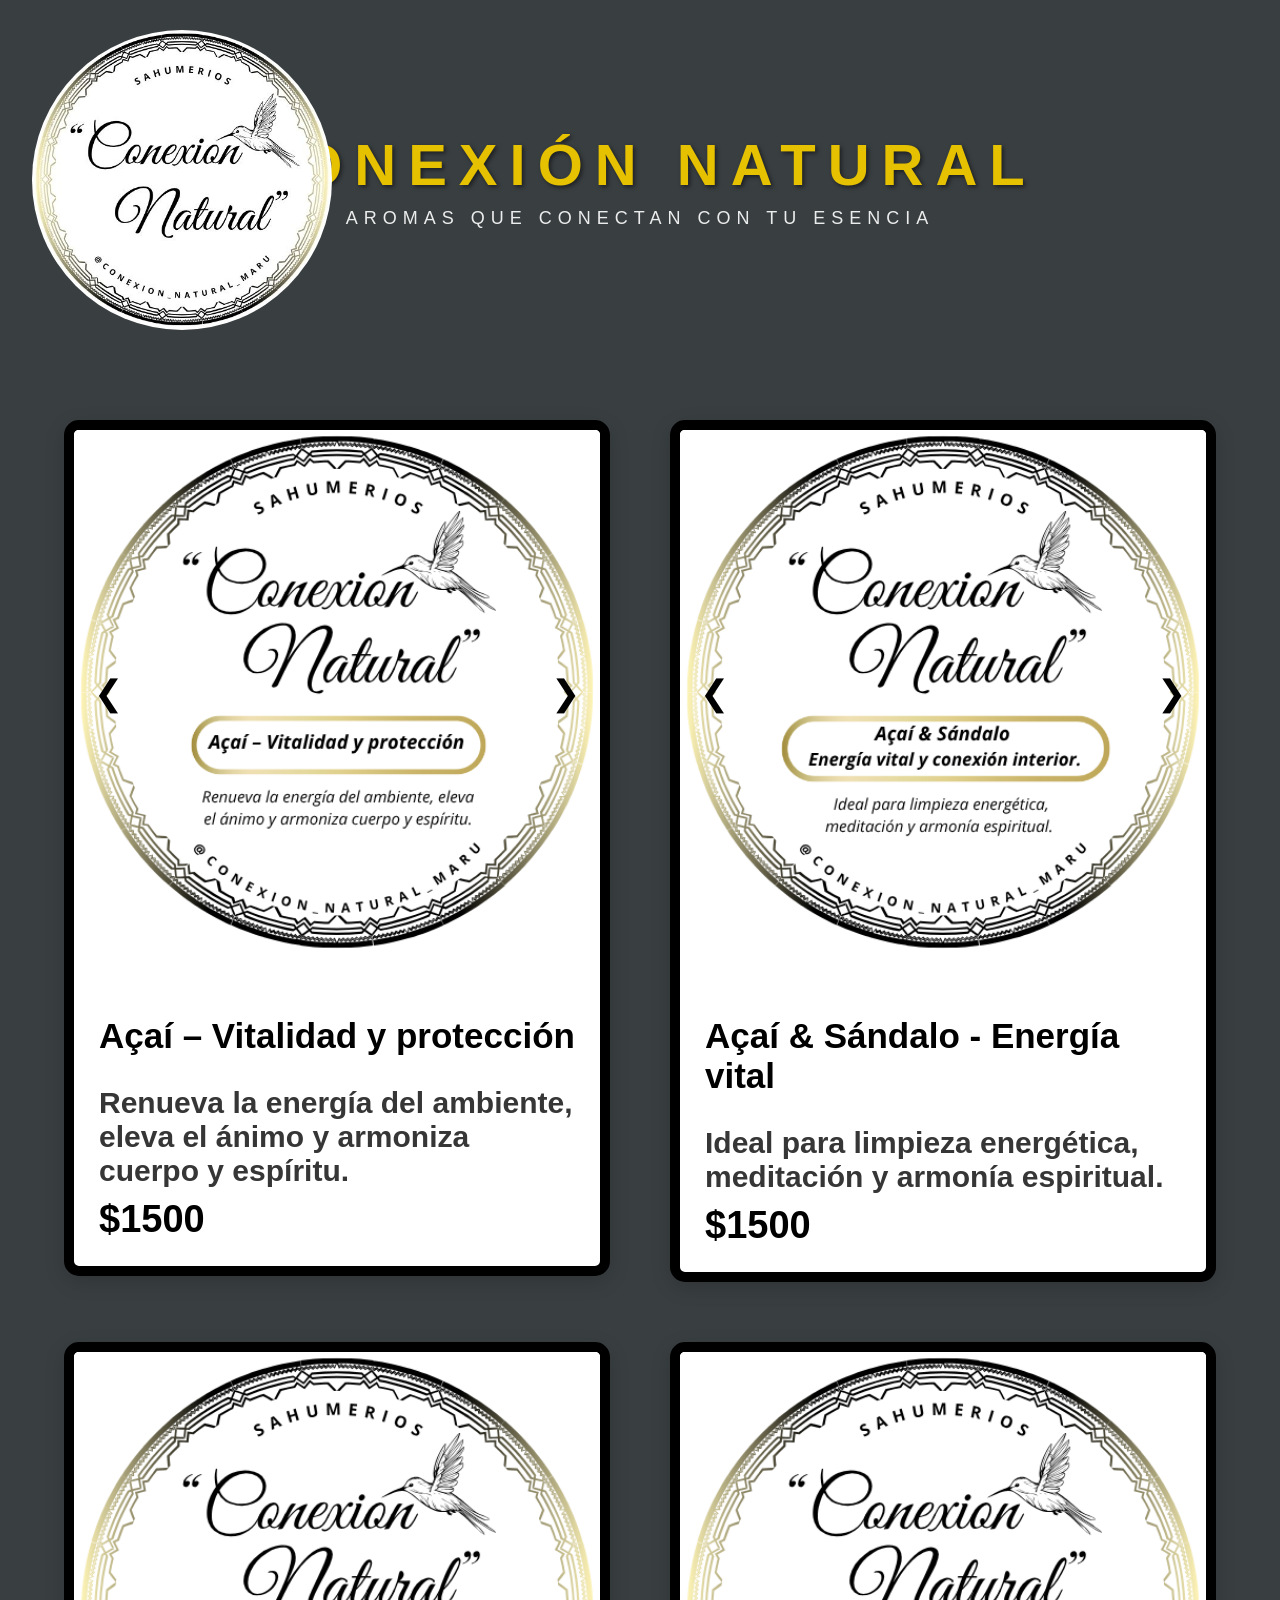
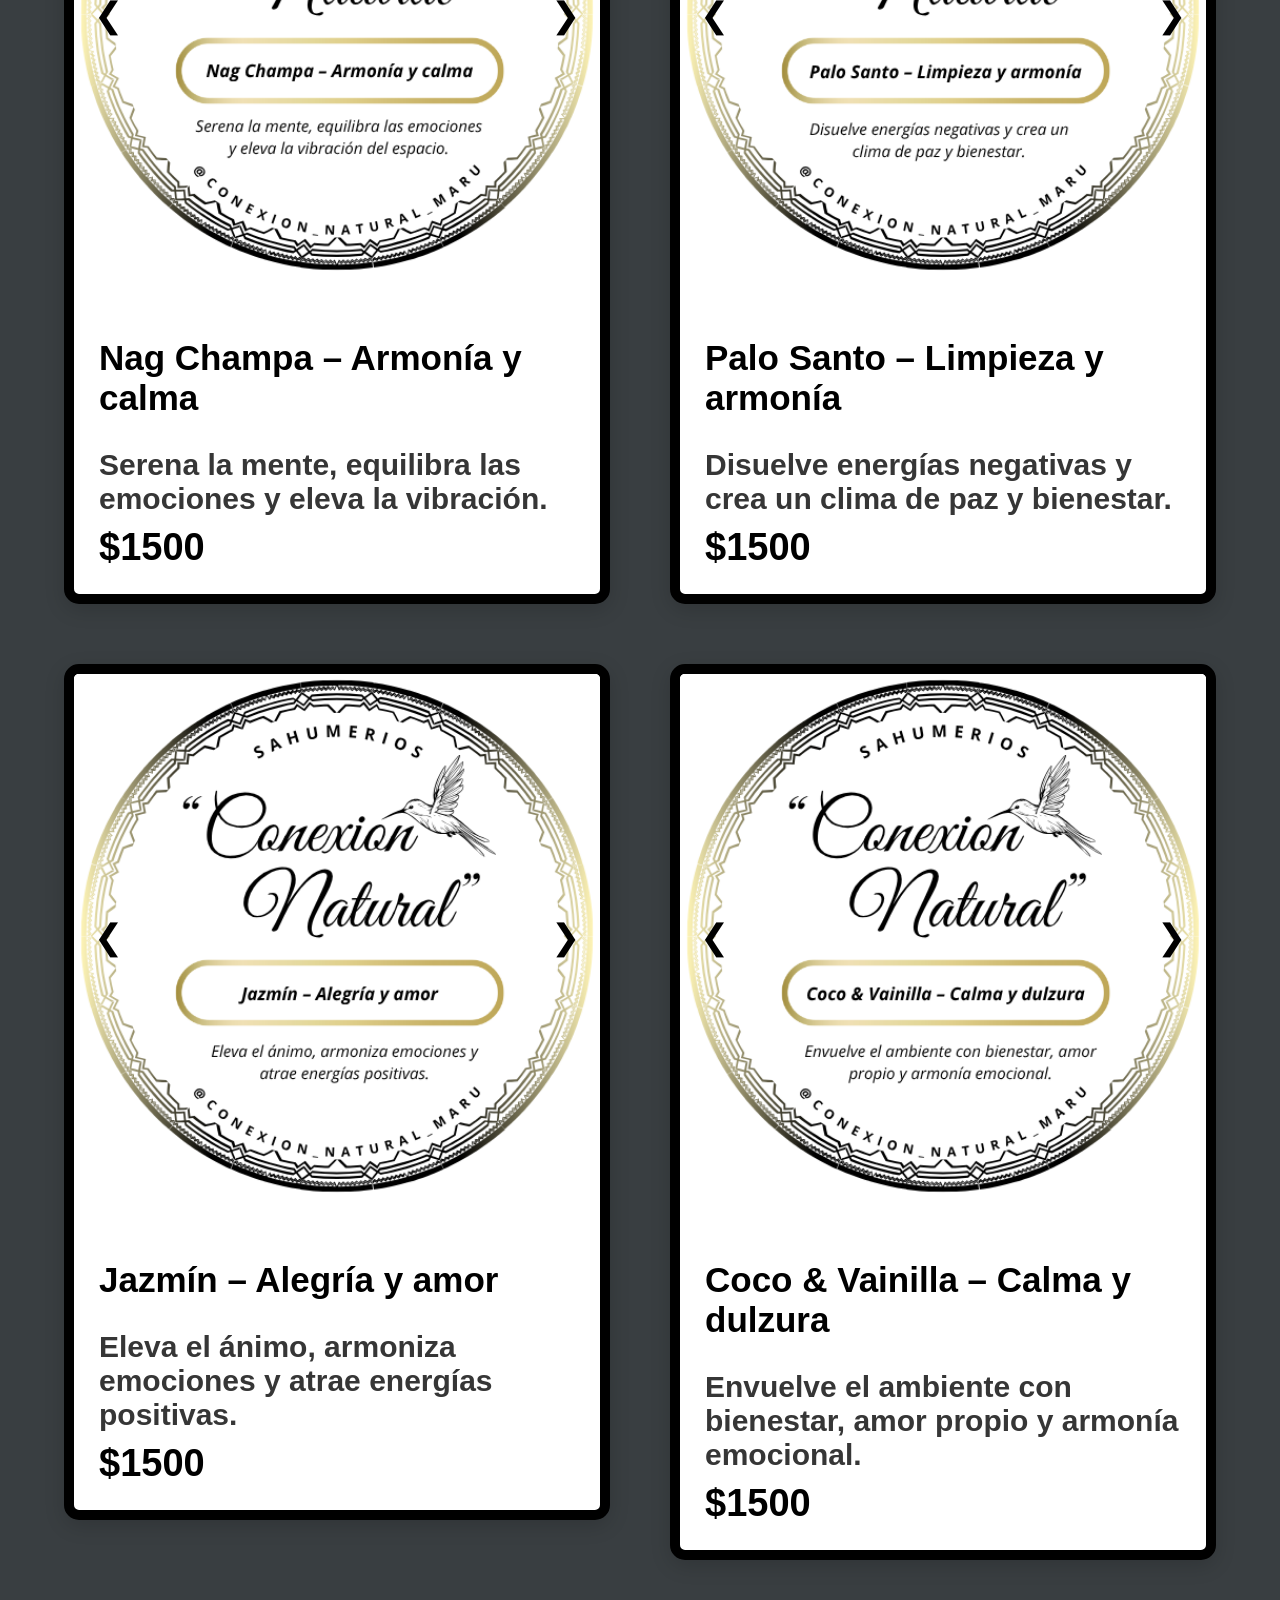
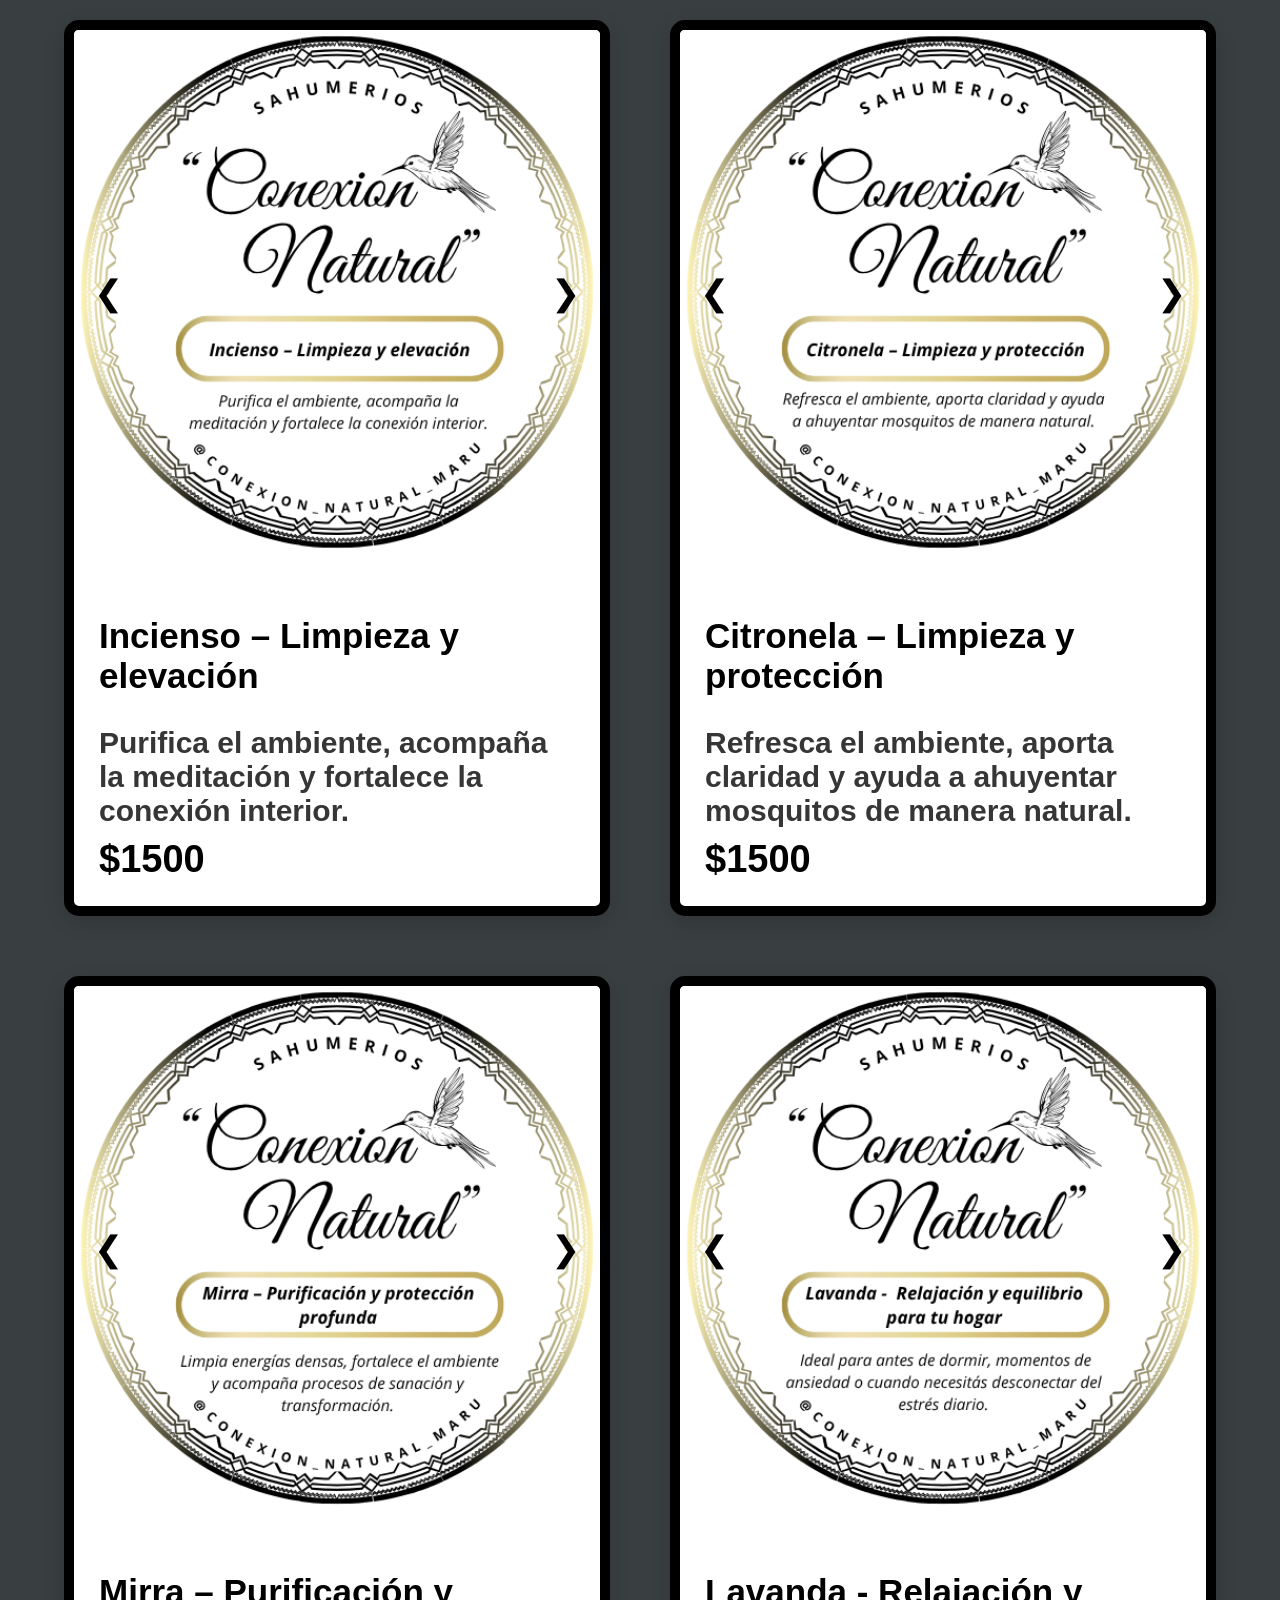
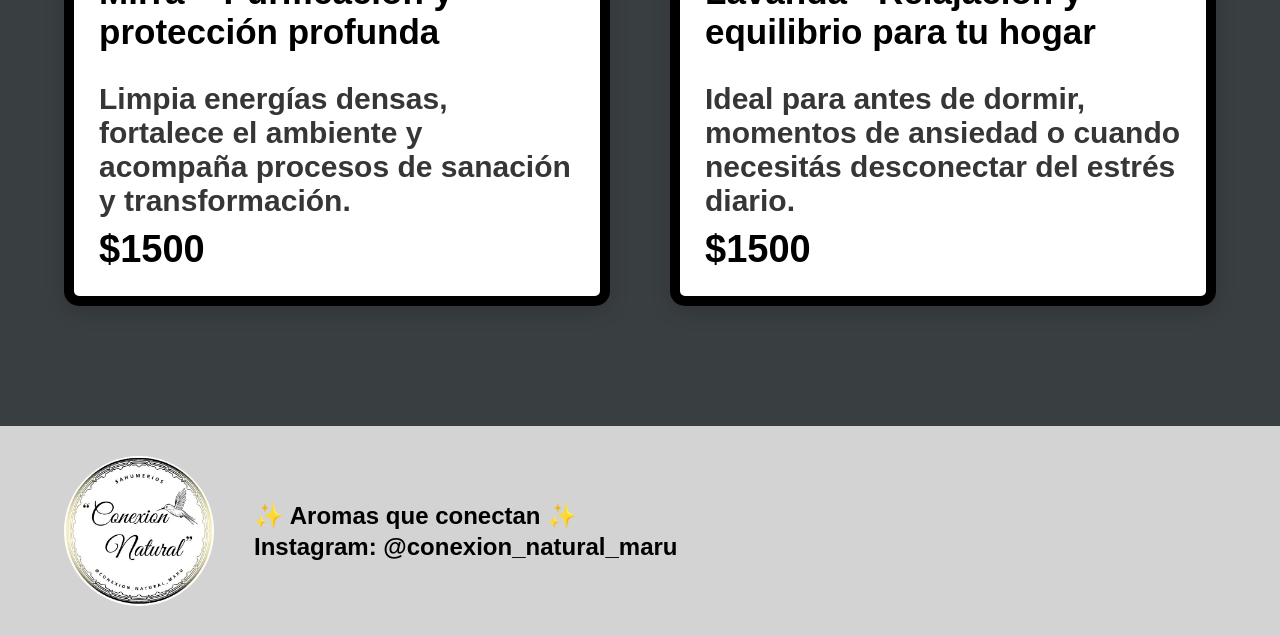
<file: index.html>
<!DOCTYPE html>
<html lang="es">
<head>
    <meta charset="UTF-8">
    <meta name="viewport" content="width=device-width, initial-scale=1.0">
    <title>Esencia Maru - Conexión Natural</title>
    <link rel="stylesheet" href="estilos.css">
</head>
<body>

<header class="header">
    <div class="header-content">
        <div class="logo">
            <img src="./imagenes/Sahumerios.jpg" alt="Logo">
        </div>
        
        <div class="titulo-container">
            <h1 class="titulo">CONEXIÓN NATURAL</h1>
            <p class="subtitulo">Aromas que conectan con tu esencia</p>
        </div>
    </div>
</header>

<main>
    <section class="contenedor-productos">

    <div class="producto-contenedor">
        <div class="producto">
            <div class="slider">
                <button class="prev">&#10094;</button>
                <img src="./imagenes/3.png" class="img-activa">
                <img src="./imagenes/4.png" style="display:none">
                <button class="next">&#10095;</button>
            </div>
            <a href="detalle.html?id=1" class="producto-link">
                <div class="info-producto">
                    <p class="nombre">Açaí – Vitalidad y protección</p>
                    <p class="nombre-2">Renueva la energía del ambiente, eleva el ánimo y armoniza cuerpo y espíritu.</p>
                    <p class="precio">$1500</p>
                </div>
            </a>
        </div>
    </div>

    <div class="producto-contenedor">
        <div class="producto">
            <div class="slider">
                <button class="prev">&#10094;</button>
                <img src="./imagenes/5.png" class="img-activa">
                <img src="./imagenes/6.png" style="display:none">
                <button class="next">&#10095;</button>
            </div>
            <a href="detalle.html?id=2" class="producto-link">
                <div class="info-producto">
                    <p class="nombre">Açaí & Sándalo - Energía vital</p>
                    <p class="nombre-2">Ideal para limpieza energética, meditación y armonía espiritual.</p>
                    <p class="precio">$1500</p>
                </div>
            </a>
        </div>
    </div>

    <div class="producto-contenedor">
        <div class="producto">
            <div class="slider">
                <button class="prev">&#10094;</button>
                <img src="./imagenes/7.png" class="img-activa">
                <img src="./imagenes/8.png" style="display:none">
                <button class="next">&#10095;</button>
            </div>
            <a href="detalle.html?id=3" class="producto-link">
                <div class="info-producto">
                    <p class="nombre">Nag Champa – Armonía y calma</p>
                    <p class="nombre-2">Serena la mente, equilibra las emociones y eleva la vibración.</p>
                    <p class="precio">$1500</p>
                </div>
            </a>
        </div>
    </div>

    <div class="producto-contenedor">
        <div class="producto">
            <div class="slider">
                <button class="prev">&#10094;</button>
                <img src="./imagenes/9.png">
                <img src="./imagenes/10.png" style="display:none">
                <button class="next">&#10095;</button>
            </div>
            <a href="detalle.html?id=4" class="producto-link">
                <div class="info-producto">
                    <p class="nombre">Palo Santo – Limpieza y armonía</p>
                    <p class="nombre-2">Disuelve energías negativas y crea un clima de paz y bienestar.</p>
                    <p class="precio">$1500</p>
                </div>
            </a>
        </div>
    </div>

    <div class="producto-contenedor">
        <div class="producto">
            <div class="slider">
                <button class="prev">&#10094;</button>
                <img src="./imagenes/11.png">
                <img src="./imagenes/12.png" style="display:none">
                <button class="next">&#10095;</button>
            </div>
            <a href="detalle.html?id=5" class="producto-link">
                <div class="info-producto">
                    <p class="nombre">Jazmín – Alegría y amor</p>
                    <p class="nombre-2">Eleva el ánimo, armoniza emociones y atrae energías positivas.</p>
                    <p class="precio">$1500</p>
                </div>
            </a>
        </div>
    </div>

    <div class="producto-contenedor">
        <div class="producto">
            <div class="slider">
                <button class="prev">&#10094;</button>
                <img src="./imagenes/13.png">
                <img src="./imagenes/14.png" style="display:none">
                <button class="next">&#10095;</button>
            </div>
            <a href="detalle.html?id=6" class="producto-link">
                <div class="info-producto">
                    <p class="nombre">Coco & Vainilla – Calma y dulzura</p>
                    <p class="nombre-2">Envuelve el ambiente con bienestar, amor propio y armonía emocional.</p>
                    <p class="precio">$1500</p>
                </div>
            </a>
        </div>
    </div>

    <div class="producto-contenedor">
        <div class="producto">
            <div class="slider">
                <button class="prev">&#10094;</button>
                <img src="./imagenes/15.png">
                <img src="./imagenes/16.png" style="display:none">
                <button class="next">&#10095;</button>
            </div>
            <a href="detalle.html?id=7" class="producto-link">
                <div class="info-producto">
                    <p class="nombre">Incienso – Limpieza y elevación</p>
                    <p class="nombre-2">Purifica el ambiente, acompaña la meditación y fortalece la conexión interior.</p>
                    <p class="precio">$1500</p>
                </div>
            </a>
        </div>
    </div>

    <div class="producto-contenedor">
        <div class="producto">
            <div class="slider">
                <button class="prev">&#10094;</button>
                <img src="./imagenes/17.png">
                <img src="./imagenes/18.png" style="display:none">
                <button class="next">&#10095;</button>
            </div>
            <a href="detalle.html?id=8" class="producto-link">
                <div class="info-producto">
                    <p class="nombre">Citronela – Limpieza y protección</p>
                    <p class="nombre-2">Refresca el ambiente, aporta claridad y ayuda a ahuyentar mosquitos de manera natural.</p>
                    <p class="precio">$1500</p>
                </div>
            </a>
        </div>
    </div>

    <div class="producto-contenedor">
        <div class="producto">
            <div class="slider">
                <button class="prev">&#10094;</button>
                <img src="./imagenes/19.png">
                <img src="./imagenes/20.png" style="display:none">
                <button class="next">&#10095;</button>
            </div>
            <a href="detalle.html?id=9" class="producto-link">
                <div class="info-producto">
                    <p class="nombre">Mirra – Purificación y protección profunda</p>
                    <p class="nombre-2">Limpia energías densas, fortalece el ambiente y acompaña procesos de sanación y transformación.</p>
                    <p class="precio">$1500</p>
                </div>
            </a>
        </div>
    </div>

    <div class="producto-contenedor">
        <div class="producto">
            <div class="slider">
                <button class="prev">&#10094;</button>
                <img src="./imagenes/21.png">
                <img src="./imagenes/22.png" style="display:none">
                <button class="next">&#10095;</button>
            </div>
            <a href="detalle.html?id=10" class="producto-link">
                <div class="info-producto">
                    <p class="nombre">Lavanda -  Relajación y equilibrio para tu hogar</p>
                    <p class="nombre-2">Ideal para antes de dormir, momentos de ansiedad o cuando necesitás desconectar del estrés diario.</p>
                    <p class="precio">$1500</p>
                </div>
            </a>
        </div>
    </div>

</section>
</main>

<footer class="footer">
    <div class="footer-logo"><img src="./imagenes/Sahumerios.jpg"></div>
    <div class="footer-texto">
        ✨ Aromas que conectan ✨ <br>
        <strong>Instagram:</strong> @conexion_natural_maru
    </div>
</footer>

<script>
    // Lógica del Slider (Mantenemos la que ya tenías que andaba bien)
    document.querySelectorAll(".slider").forEach(slider => {
        let images = slider.querySelectorAll("img");
        let index = 0;
        slider.querySelector(".next").onclick = (e) => {
            e.preventDefault(); // Evita que el clic en la flecha te lleve al detalle
            images[index].style.display = "none";
            index = (index + 1) % images.length;
            images[index].style.display = "block";
        };
        slider.querySelector(".prev").onclick = (e) => {
            e.preventDefault(); // Evita que el clic en la flecha te lleve al detalle
            images[index].style.display = "none";
            index = (index - 1 + images.length) % images.length;
            images[index].style.display = "block";
        };
    });
</script>

</body>
</html>
</file>
<file: estilos.css>
/* --- BASE Y BODY --- */
html, body {
    height: 100%;
}

body {
    margin: 0;
    font-family: 'Segoe UI', Roboto, Arial, sans-serif;
    background-color: #393E41;
    display: flex;
    flex-direction: column;
    min-height: 100vh;
}

/* --- HEADER COMPLETO --- */
.header {
    width: 100%;
    padding: 30px 0;
    background-color: transparent; /* O el color de fondo que prefieras */
}

.header-content {
    max-width: 95%; 
    margin: 0 auto;
    padding: 0 20px;
    display: flex;
    align-items: center;
    position: relative; /* Clave para que el contenedor central funcione */
    min-height: 300px; /* Para que coincida con la altura de tu logo */
}

.logo-link {
    text-decoration: none;
    display: inline-block;
}

.logo {
    width: 300px; 
    height: 300px;
    z-index: 2;
}

.logo img {
    width: 100%;
    height: 100%;
    object-fit: contain;
    border-radius: 50%;
    cursor: pointer;
    transition: transform 0.3s ease;
}

.logo img:hover {
    transform: scale(1.05);
}

/* Contenedor central para Título y Subtítulo */
.titulo-container {
    position: absolute;
    left: 50%;
    transform: translateX(-50%);
    display: flex;
    flex-direction: column;
    align-items: center;
    text-align: center;
    width: auto;
}

.titulo {
    font-size: 58px; 
    font-weight: 800;
    letter-spacing: 12px;
    color: #e5c100;
    margin: 0;
    text-shadow: 2px 2px 4px rgba(0,0,0,0.5);
    text-transform: uppercase;
    white-space: nowrap;
}

.subtitulo {
    font-size: 18px; 
    color: #ffffff;
    letter-spacing: 6px; 
    text-transform: uppercase;
    font-weight: 300;
    margin-top: 10px;
    opacity: 0.9;
    margin-bottom: 0;
}

/* --- MAIN Y GRID --- */
main {
    flex: 1;
    width: 100%;
}

.contenedor-productos {
    display: grid;
    grid-template-columns: repeat(2, 1fr); 
    gap: 60px;
    width: 90%;
    max-width: 1300px;
    margin: 40px auto;
    padding: 20px;
}

/* --- TARJETAS E INDEX --- */
.producto-contenedor {
    position: relative;
}

.producto-link {
    text-decoration: none;
    color: inherit;
    display: block;
}

.producto {
    background-color: white;
    border-radius: 15px;
    overflow: hidden;
    box-shadow: 0 6px 20px rgba(0,0,0,0.15);
    display: flex;
    flex-direction: column;
    transition: transform 0.3s ease;

    border: 10px solid #000000;
}
.producto:hover {
    transform: translateY(-10px);
}

/* --- SLIDER CON FLECHAS CENTRADAS --- */
.slider {
    position: relative;
    width: 100%;
    aspect-ratio: 1 / 1;
    overflow: hidden;
    background: #fff;
    display: flex;
    align-items: center;
}

.slider img {
    width: 100%;
    height: 100%;
    object-fit: contain;
}

.prev, .next {
    position: absolute;
    top: 50%;
    transform: translateY(-50%);
    /* Cambios aquí: */
    background: transparent; /* Quita el recuadro blanco */
    color: #000000;         /* El dorado de "Conexión Natural" */
    border: none;
    font-size: 35px;        /* Un poco más grande ya que no tienen fondo */
    padding: 10px;
    cursor: pointer;
    z-index: 10;
    transition: all 0.3s ease; /* Suaviza todos los cambios */
}

.prev { left: 10px; }
.next { right: 10px; }

.prev:hover, .next:hover {
    background: rgba(229, 193, 0, 0.9); /* Color dorado al pasar el mouse */
    color: white;
}

.info-producto {
    padding: 25px;
}

.nombre {
    font-size: 35px;
    color: #000000;
    margin-bottom: 10px;
    font-weight: bold; /* Esto la hace gorda estándar */
}

.nombre-2 {
    font-size: 30px;
    color: #363636;
    margin-bottom: 10px;
    font-weight: bold; /* Esto la hace gorda estándar */
}

.precio {
    font-size: 38px;
    font-weight: bold;
    color: #000000;
    margin: 0;
}

/* --- PAGINA DE DETALLE --- */
.principal-detalle {
    max-width: 1200px;
    margin: 40px auto;
    padding: 20px;
    display: flex;
    gap: 50px;
    color: white;
}

.galeria {
    flex: 1;
    display: flex;
    flex-direction: column;
    gap: 20px;
}


.foto-grande {
    width: 600px;      
    height: 600px;
    aspect-ratio: 1/1;
    background: white;
    border-radius: 15px;
    display: flex;
    align-items: center;
    justify-content: center;
    overflow: hidden;
    box-shadow: 0 6px 20px rgba(0,0,0,0.5);
}

.foto-grande img {
    width: 100%;       
    height: 100%;      
    object-fit: cover; 
}

.miniaturas {
    display: flex;
    gap: 15px;
    justify-content: center;
}

.miniaturas img {
    width: 200px;
    height: 200px;
    background: white;
    cursor: pointer;
    border-radius: 10px;
    border: 3px solid transparent;
    object-fit: contain;
}

.miniaturas img:hover {
    border-color: #e5c100;
}

.info-compra-detalle {
    flex: 1;
    display: flex;
    flex-direction: column;
    gap: 20px;
}

.nombre-detalle {
    font-size: 48px;
    font-weight: 800;
    color: #e5c100;
    margin: 0;
    text-transform: uppercase;
}

.precio-detalle-grande {
    font-size: 54px;
    color: #ffffff;
    font-weight: bold;
    margin: 0;
}

.descripcion-texto {
    font-size: 25px;
    line-height: 1.6;
    color: #f0f0f0;
}

.metodos-pago {
    background: #1a1a1a;
    font-size: 25px;
    padding: 25px;
    border-radius: 15px;
    border: 1px solid #333;
}

.metodos-pago h3 {
    font-size: 35px;
    color: #e5c100;
    margin-top: 0;
}

/* --- FOOTER --- */
.footer {
    background: #d3d3d3;
    padding: 30px 5%;
    margin-top: 60px;
    display: flex; 
    align-items: center; 
    justify-content: flex-start; 
    gap: 40px;
}

.footer-logo {
    width: 150px; /* Tamaño reducido para mejor balance */
    height: 150px;
    flex-shrink: 0;
}

.footer-logo img {
    width: 100%;
    height: 100%;
    border-radius: 50%;
}

.footer-texto {
    font-size: 24px; /* Ajustado para que no sea excesivo */
    color: #000000;
    font-weight: bold;
    line-height: 1.3;
}
/* --- RESPONSIVE FINAL COMPLETO (Sahumerios) --- */
@media (max-width: 800px) {

    /* 1. AJUSTES DE PANTALLA GENERAL */
    html, body {
        overflow-x: hidden; /* Evita que la página se mueva hacia los costados */
        width: 100%;
    }

    /* 2. HEADER: Logo arriba y título abajo */
    .header-content {
        flex-direction: column !important;
        min-height: auto !important;
        padding: 20px 10px;
        text-align: center;
    }

    .logo {
        width: 150px !important;
        height: auto !important;
        margin-bottom: 15px;
    }

    .titulo-container {
        position: static !important; /* Libera el título de posiciones fijas de PC */
        transform: none !important;
        width: 100% !important;
    }

    .titulo {
        font-size: 28px !important;
        letter-spacing: 2px;
        white-space: normal;
    }

    /* 3. GRILLA: Una sola columna de productos */
    .contenedor-productos {
        grid-template-columns: 1fr !important;
        width: 90% !important;
        margin: 0 auto !important;
        gap: 25px;
    }

    /* TARJETA CLICKABLE: Estilo para el <a> que envuelve la tarjeta */
    .tarjeta-link {
        text-decoration: none !important;
        color: inherit !important;
        display: block;
        width: 100%;
    }

    /* 4. DETALLE DE PRODUCTO (detalle.html) */
    .principal-detalle {
        flex-direction: column !important;
        align-items: center;
        padding: 15px !important;
    }

    .foto-grande {
        width: 100% !important;
        max-width: 450px;
        height: auto !important;
    }

    .miniaturas img {
        width: 70px !important;
        height: 70px !important;
    }

    /* 5. FOOTER: Arreglado, Logo y Texto centrados */
    .footer {
        display: flex !important;
        flex-direction: column !important; /* Pone el logo sobre el texto */
        align-items: center !important;
        justify-content: center !important;
        text-align: center !important;
        padding: 30px 15px !important;
        gap: 20px;
    }

    .logo-footer {
        width: 110px !important;
        height: auto !important;
        cursor: pointer;
        display: block;
        margin: 0 auto;
    }

    .footer-texto {
        font-size: 16px !important;
        margin: 0 auto;
        max-width: 300px;
        line-height: 1.4;
    }
}
</file>
